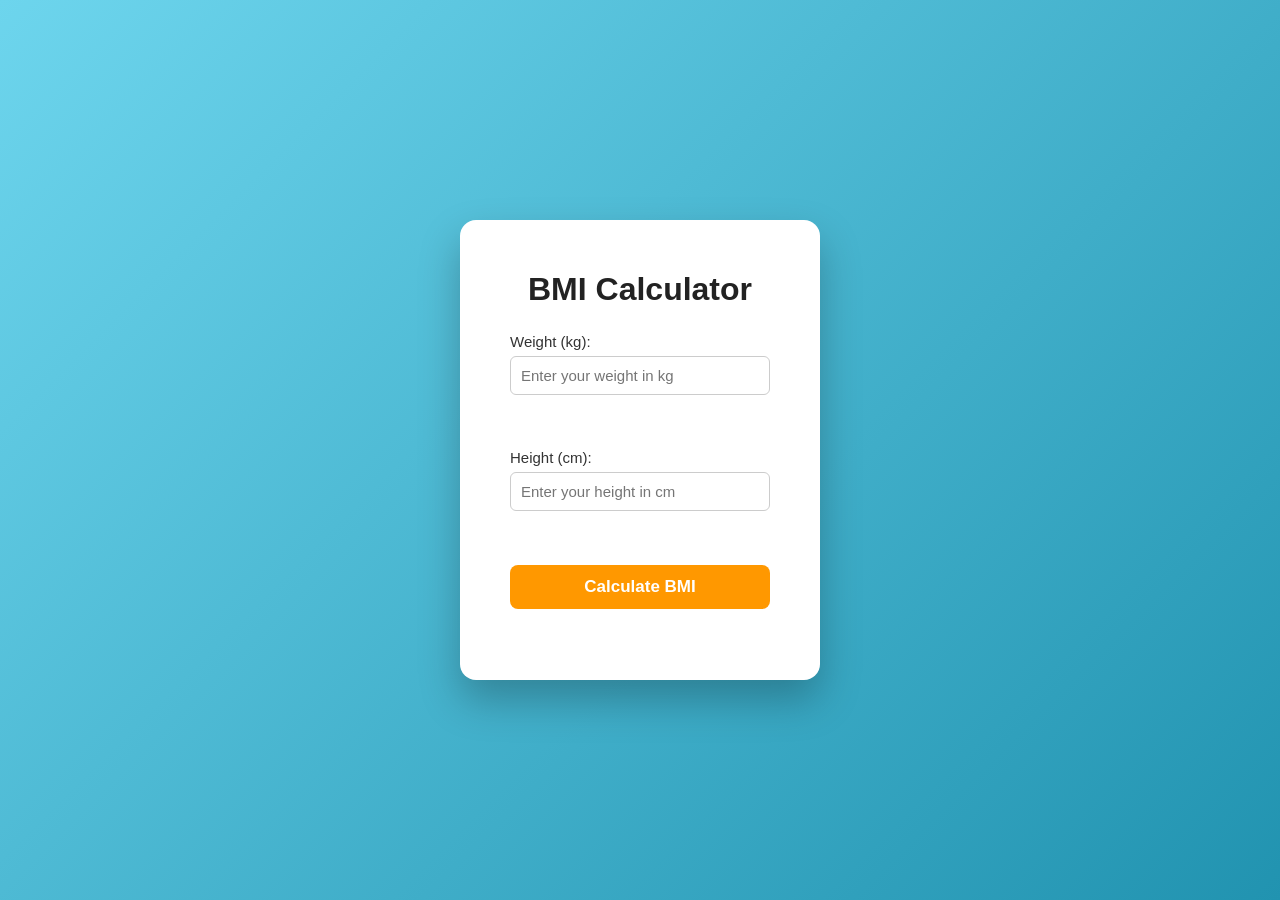
<file: 08_Project_BMI/index.html>
<!DOCTYPE html>
<html lang="en">
<head>
    <meta charset="UTF-8">
    <meta name="viewport" content="width=device-width, initial-scale=1.0">
    <title>BMI calculator</title>
    <link rel="stylesheet" href="style.css">
</head>
<body>
    <h1>BMI Calculator</h1>

    <label for="weight">Weight (kg):</label>
    <input type="number" id="weight" placeholder="Enter your weight in kg"><br><br>

    <label for="height">Height (cm):</label>
    <input type="number" id="height" placeholder="Enter your height in cm"><br><br>

    <button id="calculate">Calculate BMI</button>

    <h2 id="result"></h2>

    <script src="bmi.js"></script>
</body>
</html>
</file>
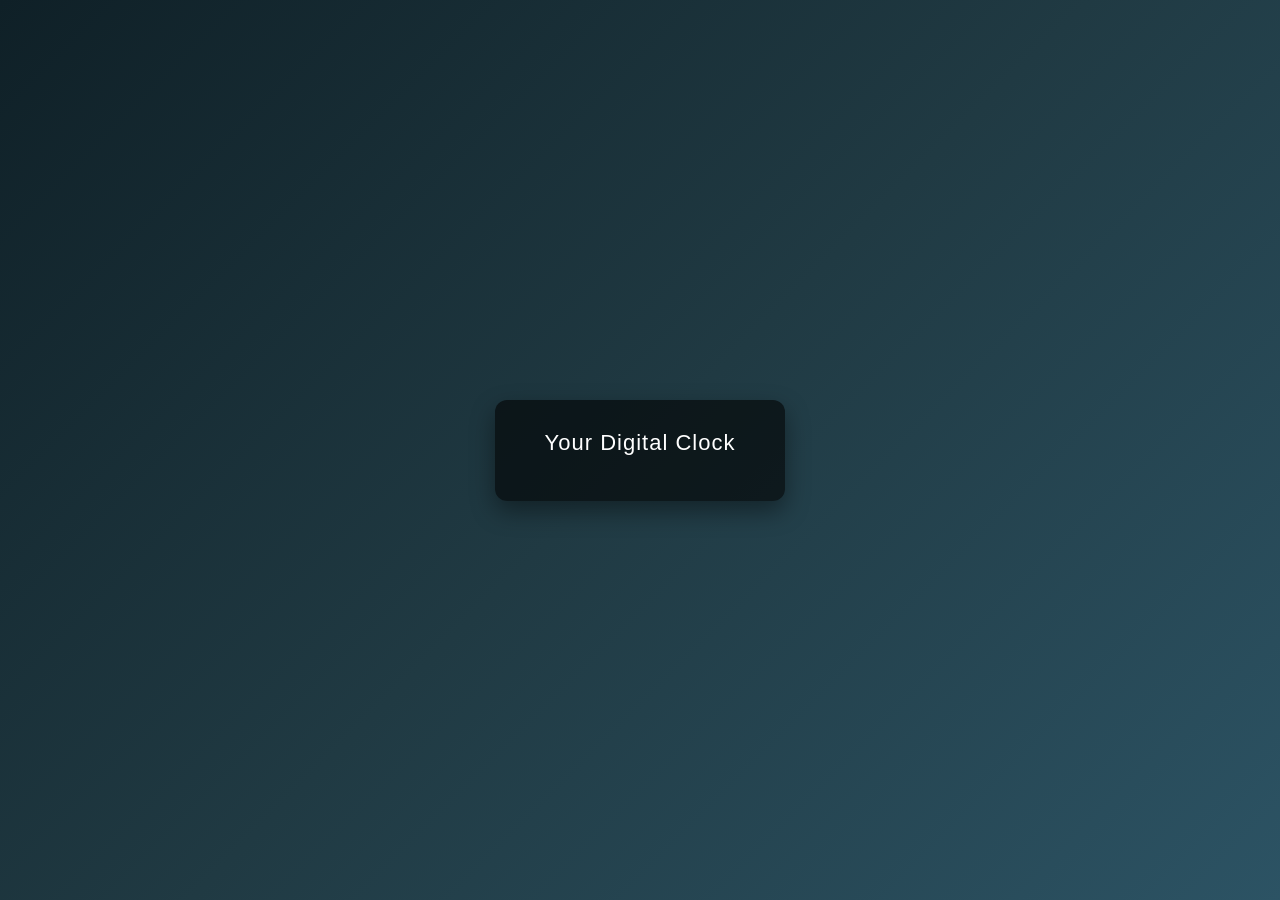
<file: 09_project_digitalclock/index.html>
<!DOCTYPE html>
<html lang="en">
<head>
    <meta charset="UTF-8">
    <meta name="viewport" content="width=device-width, initial-scale=1.0">
    <title>digital clock</title>
    <link rel="stylesheet" href="style.css">
</head>
<body>
    <div class="centre">
    <div id="banner"><span>Your Digital Clock</span></div>
    <div id="clock"></div>
    </div>

</body>
<script src="script.js"></script>
</html>
</file>
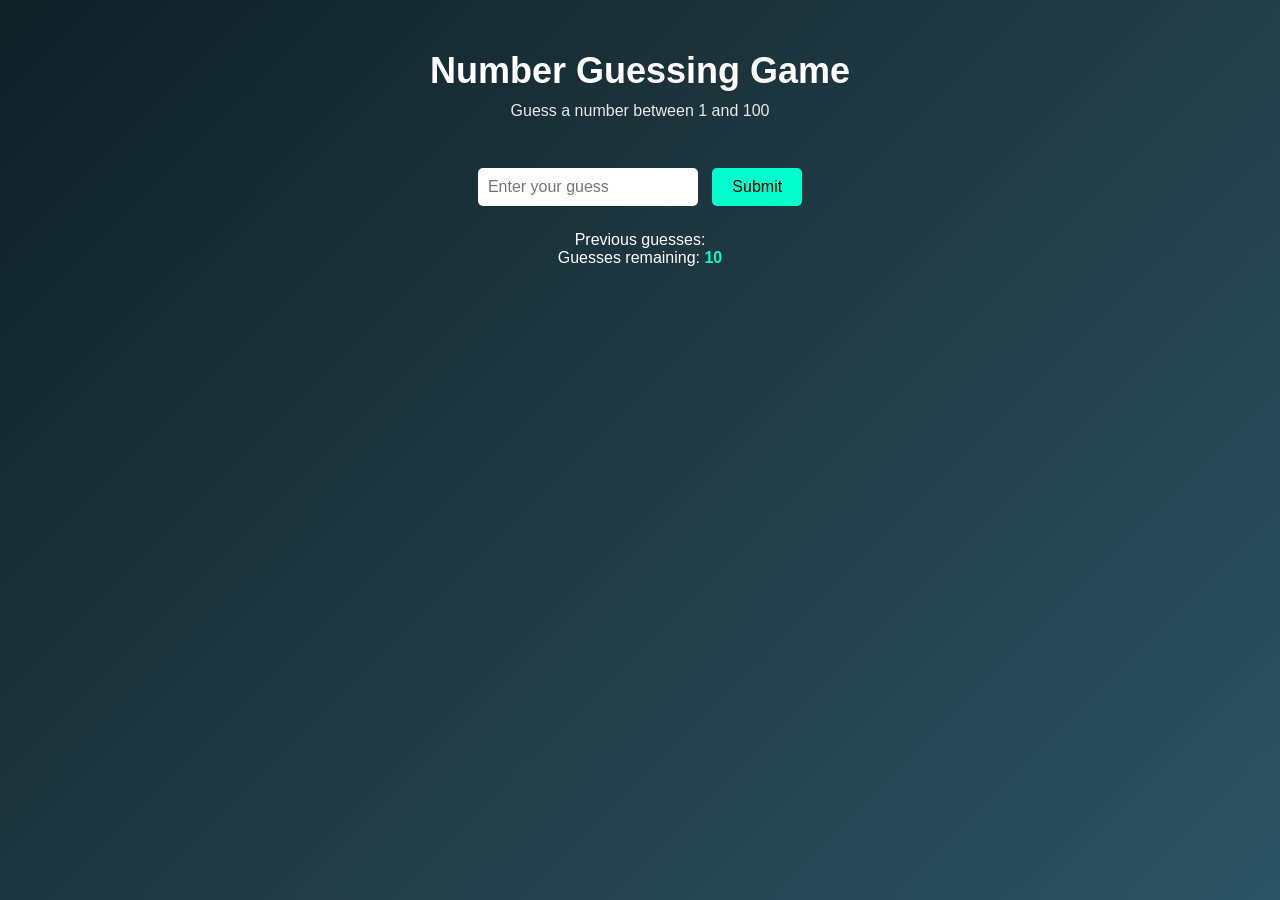
<file: 10_project_guessgame/index.html>
<!DOCTYPE html>
<html lang="en">
<head>
    <meta charset="UTF-8">
    <meta name="viewport" content="width=device-width, initial-scale=1.0">
    <title>Number guessing game</title>
    <link rel="stylesheet" href="style.css">
</head>
<body>
    <div id="wrapper">
        <h1>Number Guessing Game</h1>
        <p>Guess a number between 1 and 100</p>
    </br>
    </div>
    <form class="form">
        <input type="text" id="guess" placeholder="Enter your guess">
        <button type="submit" id="submit">Submit</button>
    </form>
    <div class="result">
        <p> Previous guesses: <span class="previous-guesses"></span></p>
        <p>Guesses remaining: <span class="guesses-remaining"></span></p>
    </div>
</body>
<script src="script.js"></script>   
</html>
</file>
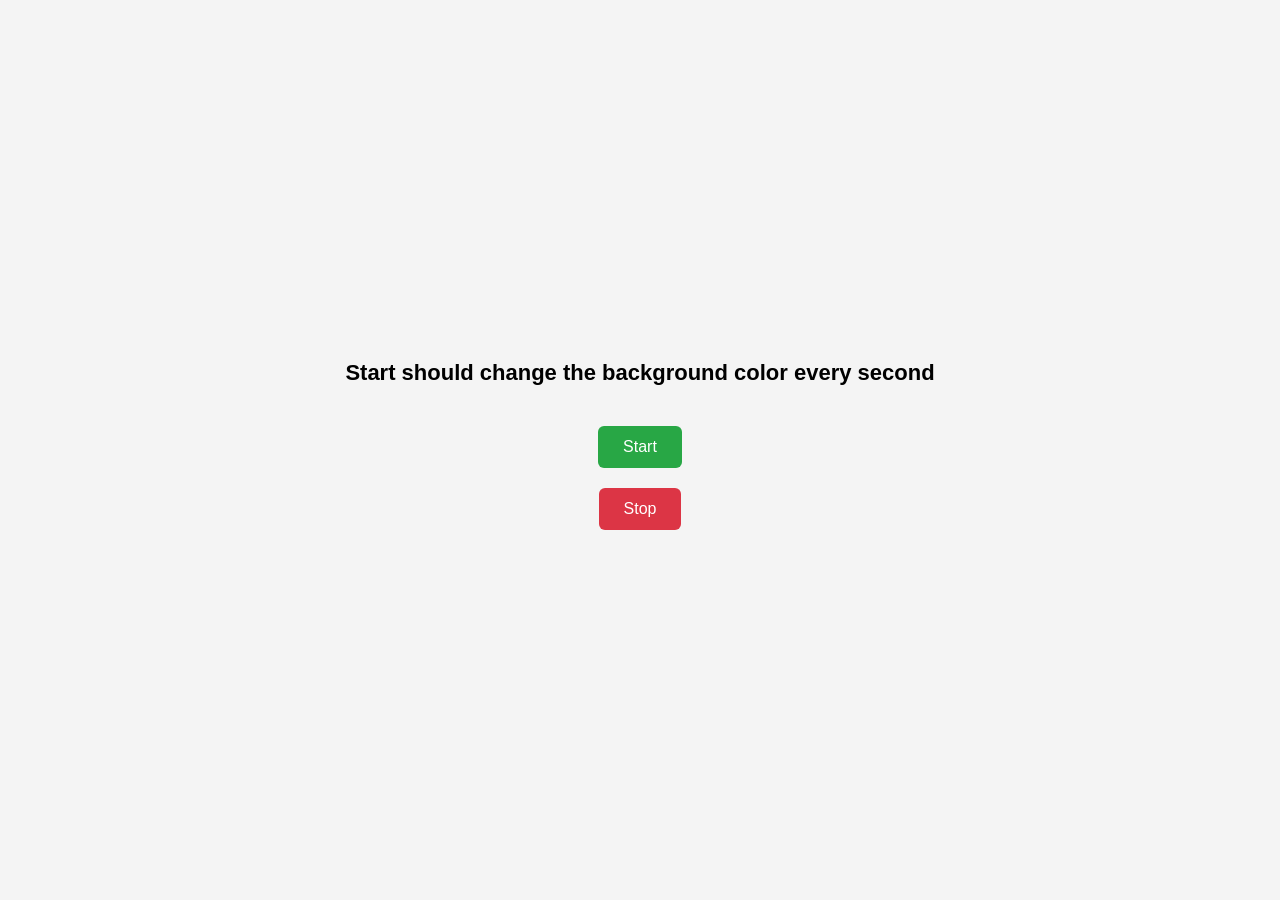
<file: 12_Project_unlimitedcolor/index.html>
<!DOCTYPE html>
<html lang="en">
<head>
    <meta charset="UTF-8">
    <meta name="viewport" content="width=device-width, initial-scale=1.0">
    <title>Document</title>
    <link rel="stylesheet" href="style.css">

</head>
<body>
    <h1>Start should change the background color every second</h1>
    <button id="start">Start</button>
       <button id="stop">Stop</button>
</body>
<script src="script.js"></script>
</html>
</file>
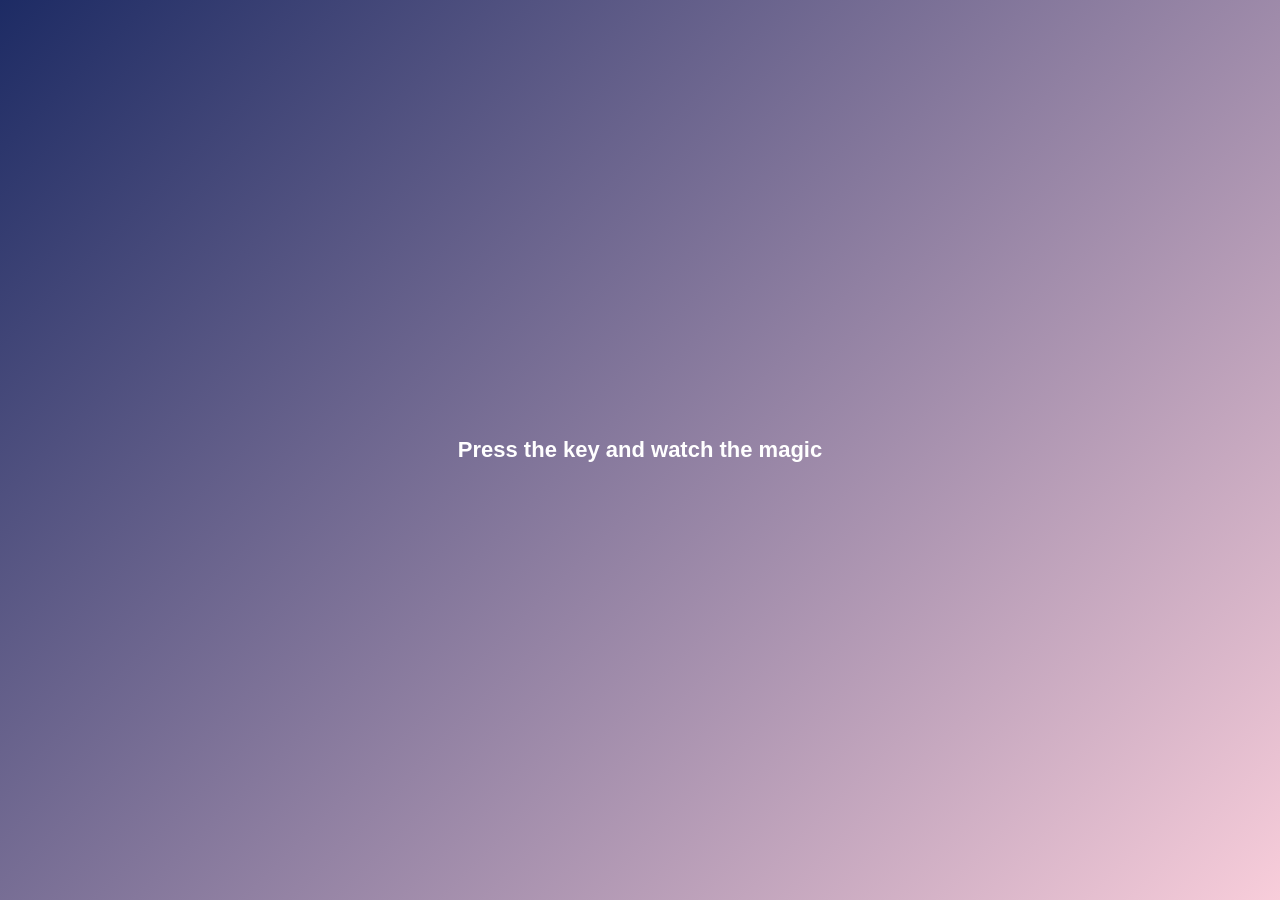
<file: 13_project_keyboard/index.html>
<!DOCTYPE html>
<html lang="en">
<head>
    <meta charset="UTF-8">
    <meta name="viewport" content="width=device-width, initial-scale=1.0">
    <title>Document</title>
    <link rel="stylesheet" href="style.css">

</head>
<body>
    <div class="project">
        <div id="insert">
            <div class="key">Press the key and watch the magic</div>
        </div>
    </div>

</body>
<script src="script.js"></script>
</html>
</file>
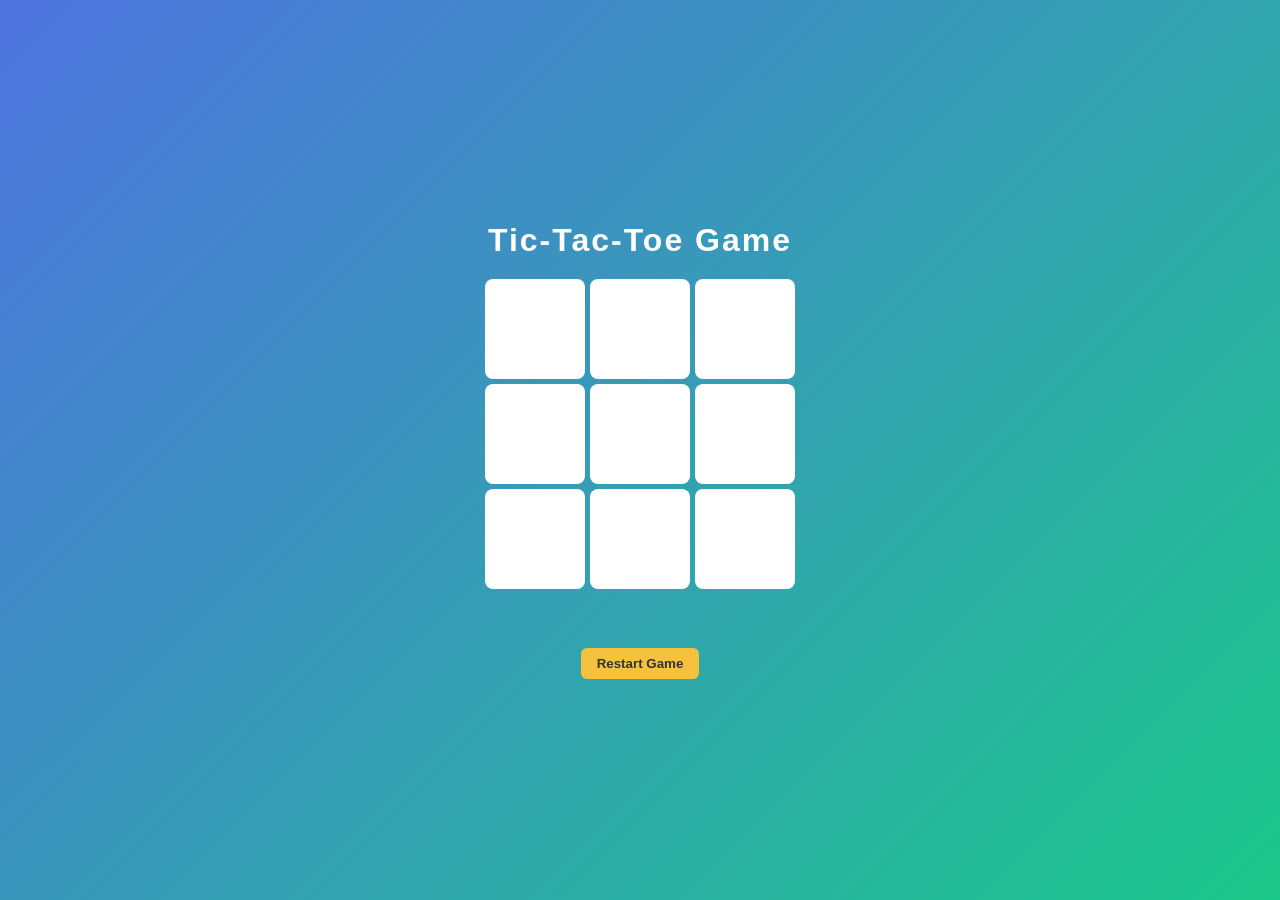
<file: Level1_project/index.html>
<!DOCTYPE html>
<html lang="en">
<head>
    <meta charset="UTF-8">
    <meta name="viewport" content="width=device-width, initial-scale=1.0">
    <title>Tic-Tac-Toe</title>
    <link rel="stylesheet" href="style.css">
</head>
<body>
        <h1>Tic-Tac-Toe Game</h1>
        <div class="game-board">    
            <div class="cell" id="cell-0"></div>
            <div class="cell" id="cell-1"></div>
            <div class="cell" id="cell-2"></div>
            <div class="cell" id="cell-3"></div>
            <div class="cell" id="cell-4"></div>
            <div class="cell" id="cell-5"></div>
            <div class="cell" id="cell-6"></div>
            <div class="cell" id="cell-7"></div>
            <div class="cell" id="cell-8"></div>
    </div>
    <div id="status"></div>
    <button id="restart">Restart Game</button>
   

</body>
 <script src="script.js"></script>
</html>
</file>
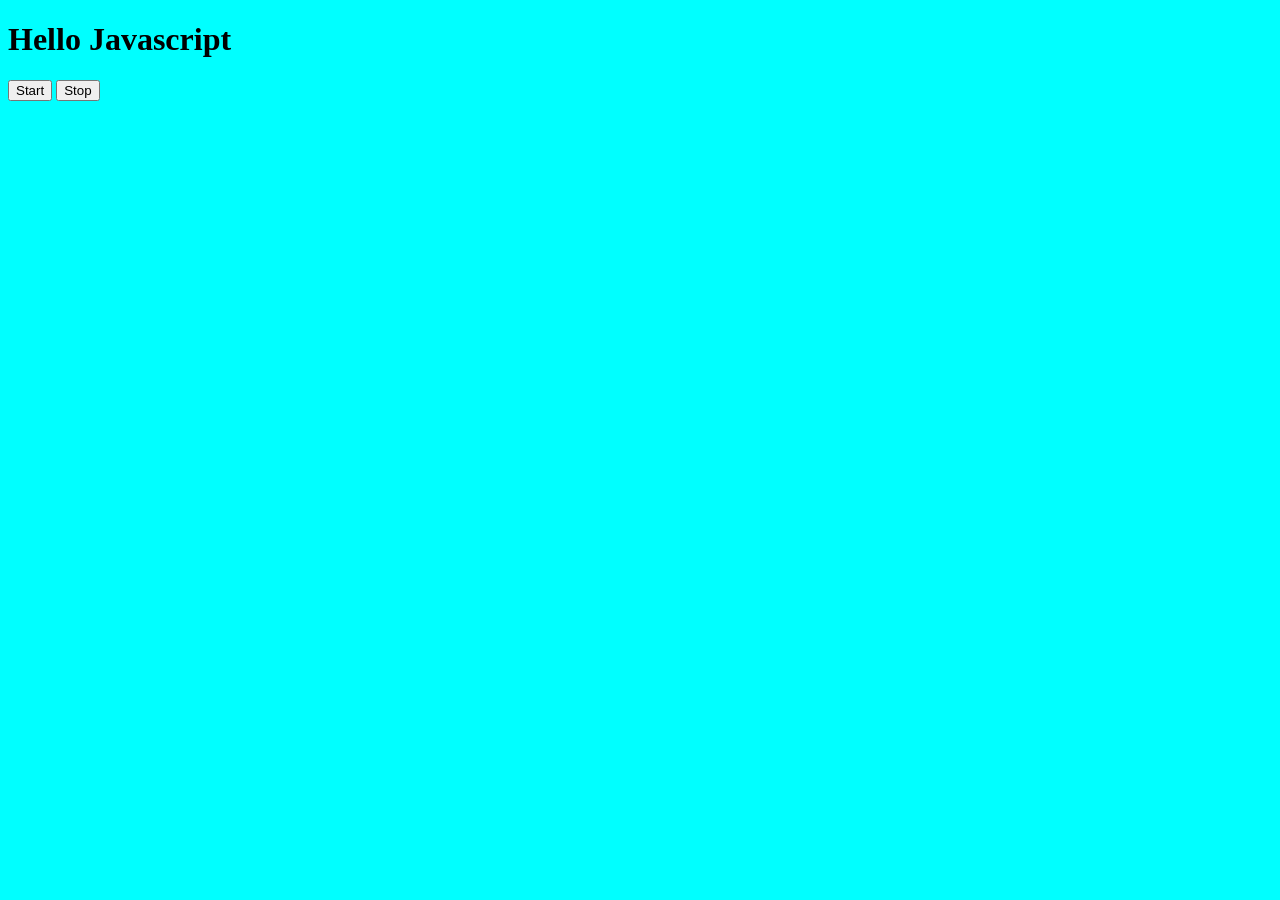
<file: 11_events/three.html>
<!DOCTYPE html>
<html lang="en">
<head>
    <meta charset="UTF-8">
    <meta name="viewport" content="width=device-width, initial-scale=1.0">
    <title>Document</title>
</head>
<body style="background-color:aqua">
    <h1>Hello Javascript</h1>
    <button id="start">Start</button>
    <button id="stop">Stop</button>
</body>
<script>
    const saydate=function(String){
        console.log(String,Date.now())
    }
 let intid;
    document.querySelector('#start').addEventListener("click",function(){
            intid=setInterval(saydate,1000,"Anshu")
        console.log("Interval started")
      setInterval(intid)
    })
    document.querySelector('#stop').addEventListener("click",function(){
clearInterval(intid);
        console.log("Interval stopped")
    })
</script>
</html>
</file>
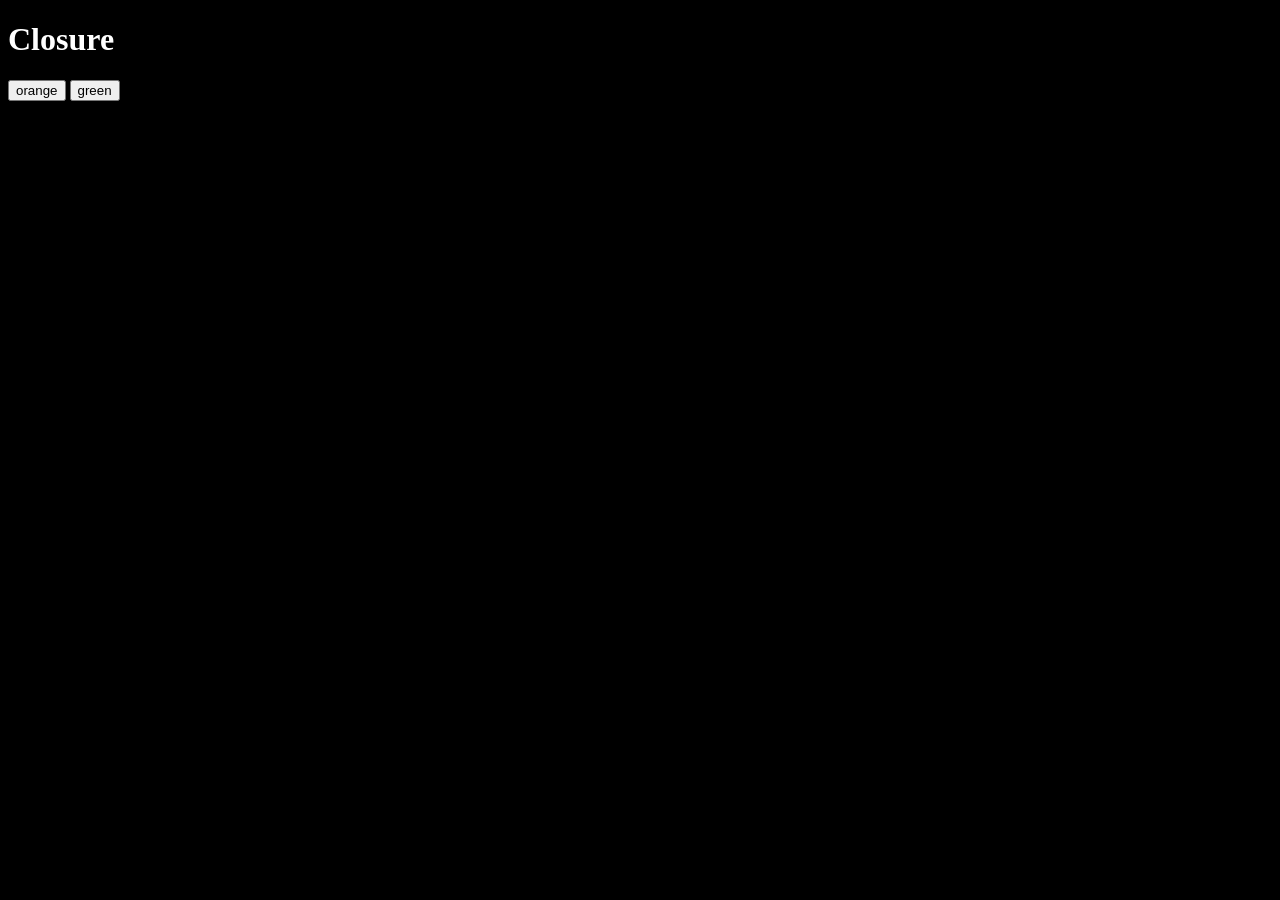
<file: 16_fun_with_js/closure.html>
<!DOCTYPE html>
<html lang="en">
<head>
    <meta charset="UTF-8">
    <meta name="viewport" content="width=device-width, initial-scale=1.0">
    <title>Document</title>
</head>
<body style="background-color: black; color: white;">
    <h1>Closure</h1>
    <button id="Orange">orange</button>
    <button id="Green">green</button>
    
</body>
<script>
//     function init() {
//   let name = "Mozilla"; 
//   function displayName() {
//     console.log(name); 
//      }
//   displayName();
// }
// init();

// function outer(){
//     let username='Anshu'
//     // console.log("outer",secret)
//     function inner(){
//         let secret="my123"
//         console.log("inner",username)
//     }
//     function inner2(){
//         console.log("inner2",username)
//         console.log("inner2",secret) // error
//     }

//     inner()
//     inner2()
// }
// outer()
// console.log("Too outer",username)


// function makeFunc() {
//   const name = "Mozilla";
//   function displayName() {
//     console.log(name);
//   }
//   return displayName;
// }

// const myFunc = makeFunc();
// myFunc();


</script>

<script>
// document.getElementById("Orange").addEventListener("click", function(){
//     document.body.style.background="orange"
// })
// document.getElementById("Green").addEventListener("click", function(){
//     document.body.style.background="green"
// })

function clickHandler(color){
//   document.body.style.background=color

return function(){
    document.body.style.background=color
}
}

document.getElementById("Orange").addEventListener("click", clickHandler("orange"))
document.getElementById("Green").addEventListener("click", clickHandler("green"))
</script>
</html>
</file>
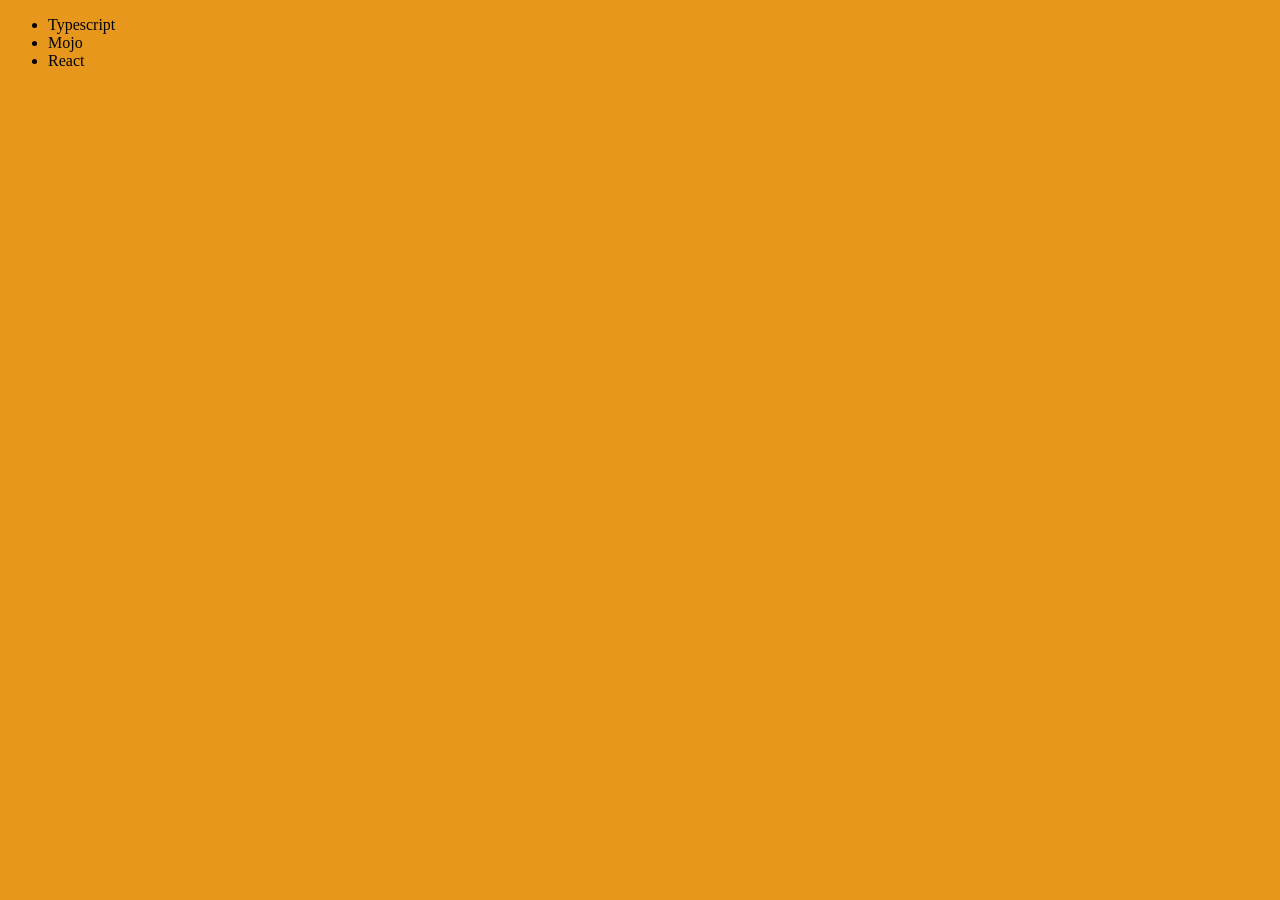
<file: 6_dom/four.html>
<!DOCTYPE html>
<html lang="en">
<head>
    <meta charset="UTF-8">
    <meta name="viewport" content="width=device-width, initial-scale=1.0">
    <title>Chai aur code</title>
</head>
<body style="background-color: rgb(232, 151, 29);">
    <ul class="language">
        <li>Javascript</li>
    </ul>
</body>
<script>
    function addLanguage(langName){
    const li= document.createElement('li');
    li.innerHTML= `${langName}`
    document.querySelector('.language').appendChild(li)
}
addLanguage("python")
addLanguage("React")

function addOptilangauage(langName)
{
    const li= document.createElement('li');
    li.appendChild(document.createTextNode(langName))
    document.querySelector('.language').appendChild(li)

}
addOptilangauage("Python")

//edit
const secondLang = document.querySelector("Li:nth-child(2)")
 const newli=document.createElement('li');
 newli.textContent="Mojo"
 secondLang.replaceWith(newli)

 //edit
 const firstLang=document.querySelector("li:nth-child(1)")
 firstLang.outerHTML='<li>Typescript</li'

 //remove

 const lastLang=document.querySelector('li:last-child')
 lastLang.remove()
</script>
</html>
</file>
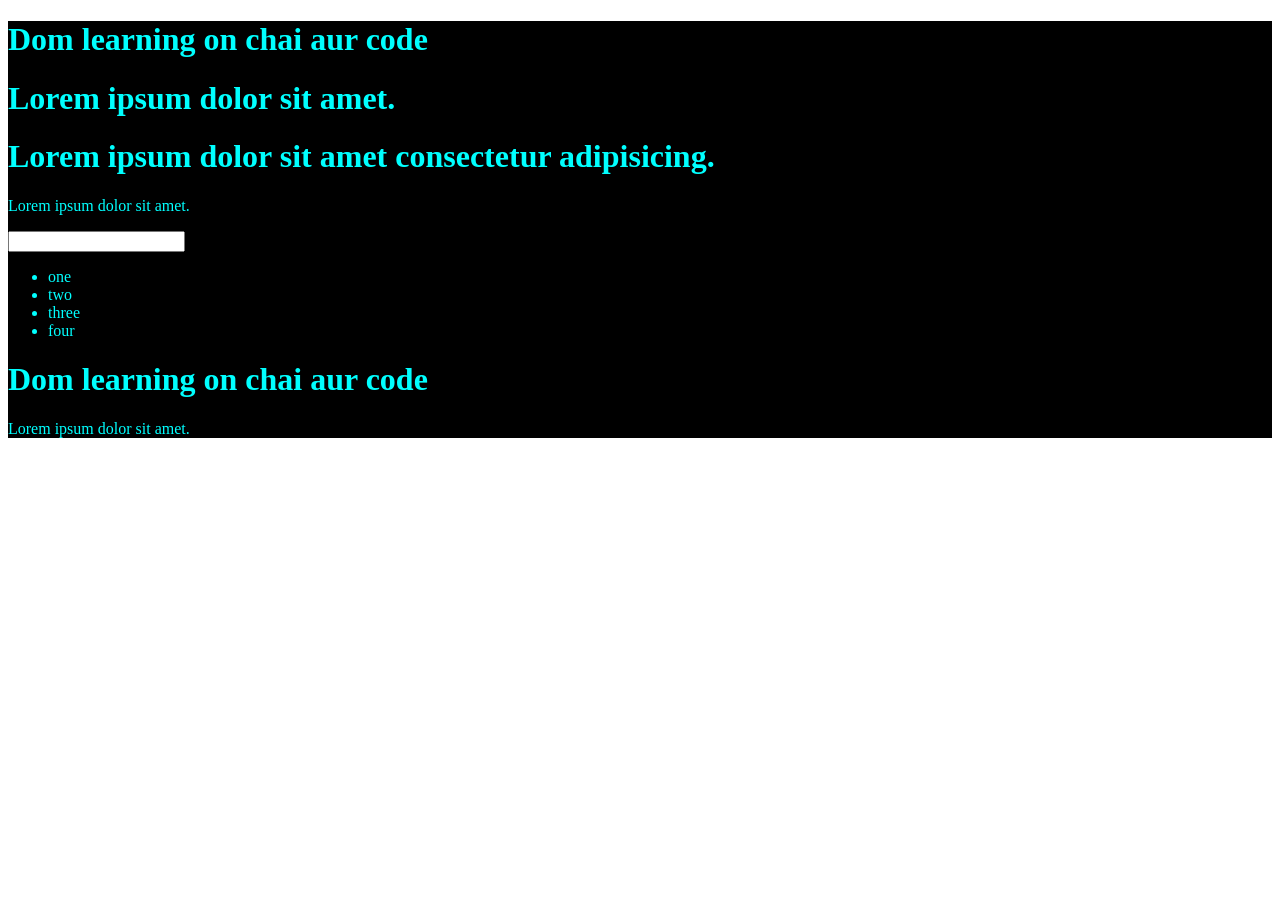
<file: 6_dom/one.html>
<!DOCTYPE html>
<html lang="en">
<head>
    <meta charset="UTF-8">
    <meta name="viewport" content="width=device-width, initial-scale=1.0">
    <title>DOM learning</title>
    <style>
        .bg-black{
            background-color: black;
            color: aqua ;
            color: aqua;
        }
    </style>
</head>
<body>
    <div class="bg-black">
        <h1 id="title" class="heading">Dom learning on chai aur code<span style="display :none;">test text</span></h1>
        <h1>Lorem ipsum dolor sit amet.</h1>
        <h1>Lorem ipsum dolor sit amet consectetur adipisicing.</h1>
        <p>Lorem ipsum dolor sit amet.</p>
        <input type="password" name="" id="">
        <ul>
            <li class="listitem">one</li>
            <li class="listitem">two</li>
            <li class="listitem">three</li>
            <li class="listitem">four</li>
        </ul>
        <h1 class="heading">Dom learning on chai aur code</h1>
        <p>Lorem ipsum dolor sit amet.</p>
    </div>
</body>
</html>
</file>
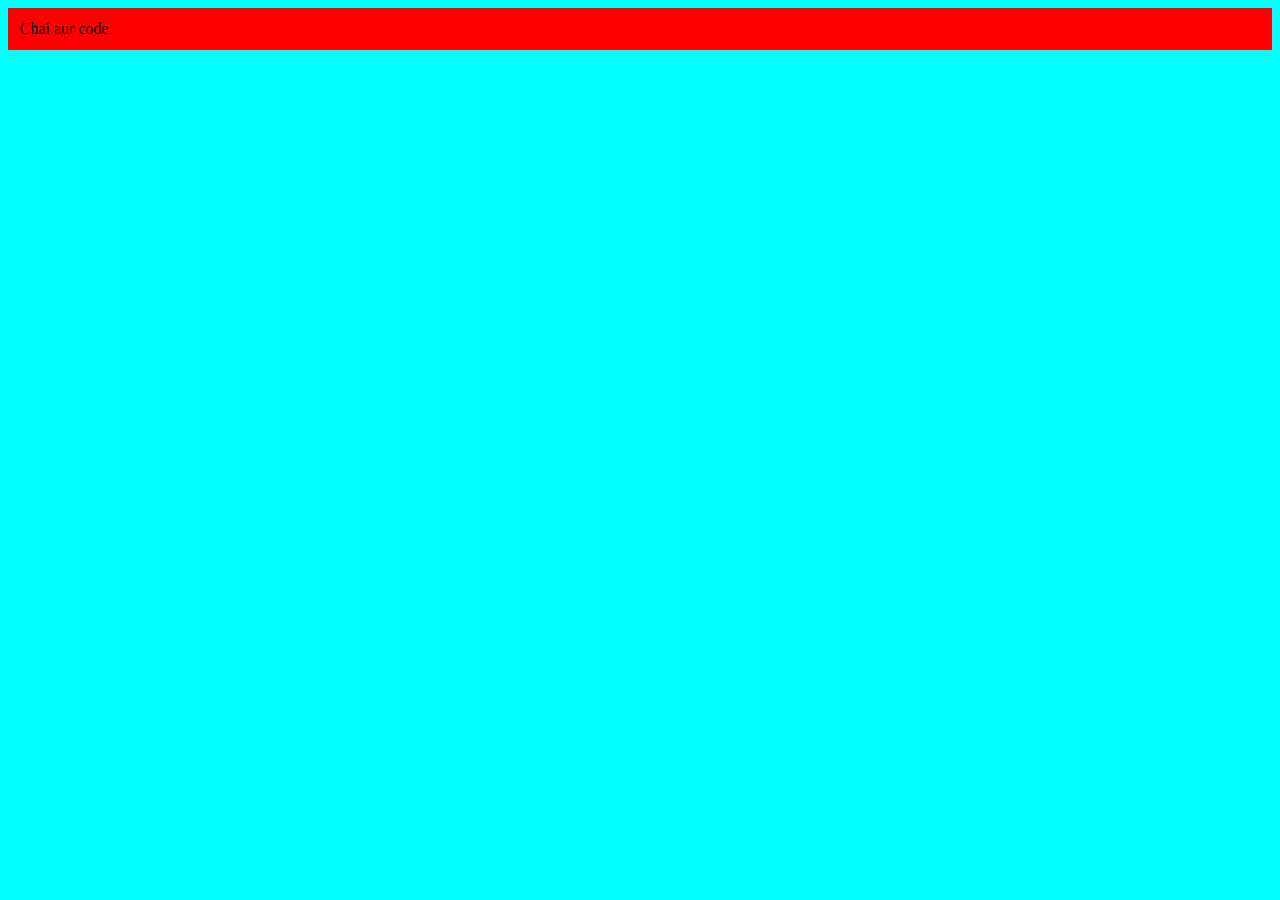
<file: 6_dom/three.html>
<!DOCTYPE html>
<html lang="en">
<head>
    <meta charset="UTF-8">
    <meta name="viewport" content="width=device-width, initial-scale=1.0">
    <title>Chai aur code</title>
</head>
<body style="background-color: aqua;">
    
</body>
<script>
   const div= document.createElement('div');
console.log(div);
div.className="main"
div.id=Math.round(Math.random()*10+1);
div.setAttribute("title","generated title")
div.style.background="red"
div.style.padding="12px"
// div.innerText="CHai aur code"
const add=document.createTextNode("Chai aur code")
div.appendChild(add);
document.body.appendChild(div);
</script>
</html>
</file>
<file: 08_Project_BMI/style.css>
* {
    margin: 0;
    padding: 0;
    box-sizing: border-box;
    font-family: Arial, Helvetica, sans-serif;
}

body {
    min-height: 100vh;
    background: linear-gradient(135deg, #6dd5ed, #2193b0);
    display: flex;
    flex-direction: column;
    justify-content: center;
    align-items: center;
    position: relative;
}

body::before {
    content: "";
    position: absolute;
    width: 360px;
    height: 460px;
    background: #ffffff;
    border-radius: 16px;
    box-shadow: 0 20px 40px rgba(0, 0, 0, 0.25);
    z-index: -1;
}

h1 {
    margin-bottom: 25px;
    color: #222;
    text-align: center;
}

label {
    display: block;
    width: 260px;
    font-size: 15px;
    margin-bottom: 6px;
    color: #333;
}

input {
    width: 260px;
    padding: 10px;
    margin-bottom: 18px;
    border-radius: 6px;
    border: 1px solid #ccc;
    font-size: 15px;
}

button {
    width: 260px;
    padding: 12px;
    border: none;
    border-radius: 8px;
    background-color: #ff9800;
    color: white;
    font-size: 17px;
    font-weight: bold;
    cursor: pointer;
}

button:hover {
    background-color: #e68900;
}

#result {
    margin-top: 20px;
    font-size: 22px;
    font-weight: bold;
    color: #222;
    text-align: center;
}
</file>
<file: 09_project_digitalclock/style.css>
* {
    margin: 0;
    padding: 0;
    box-sizing: border-box;
}

body {
    height: 100vh;
    display: flex;
    justify-content: center;
    align-items: center;
    background: linear-gradient(135deg, #0f2027, #203a43, #2c5364);
    font-family: 'Segoe UI', Tahoma, Geneva, Verdana, sans-serif;
}

.centre {
    text-align: center;
    background-color: rgba(0, 0, 0, 0.6);
    padding: 30px 50px;
    border-radius: 12px;
    box-shadow: 0 10px 25px rgba(0, 0, 0, 0.4);
}

#banner {
    color: #ffffff;
    font-size: 22px;
    margin-bottom: 15px;
    letter-spacing: 1px;
}

#clock {
    color: #00ffcc;
    font-size: 48px;
    font-weight: bold;
    letter-spacing: 3px;
}
</file>
<file: 10_project_guessgame/style.css>
* {
    margin: 0;
    padding: 0;
    box-sizing: border-box;
}

body {
    min-height: 100vh;
    background: linear-gradient(135deg, #0f2027, #203a43, #2c5364);
    font-family: Arial, Helvetica, sans-serif;
    display: flex;
    flex-direction: column;
    align-items: center;
    color: #ffffff;
}

#wrapper {
    text-align: center;
    margin-top: 50px;
}

#wrapper h1 {
    font-size: 36px;
    margin-bottom: 10px;
}

#wrapper p {
    font-size: 16px;
    opacity: 0.9;
}

.form {
    margin-top: 30px;
}

#guess {
    padding: 10px;
    width: 220px;
    font-size: 16px;
    border: none;
    border-radius: 5px;
    outline: none;
}

button {
    padding: 10px 20px;
    margin-left: 10px;
    font-size: 16px;
    border: none;
    border-radius: 5px;
    background-color: #00ffcc;
    color: #000000;
    cursor: pointer;
    transition: background-color 0.3s ease;
}

button:hover {
    background-color: #00cca3;
}

.result {
    margin-top: 25px;
    text-align: center;
    font-size: 16px;
}

.previous-guesses,
.guesses-remaining {
    font-weight: bold;
    color: #00ffcc;
}
</file>
<file: 12_Project_unlimitedcolor/style.css>
/* Reset default spacing */
* {
    margin: 0;
    padding: 0;
    box-sizing: border-box;
}

/* Center everything */
body {
    height: 100vh;
    display: flex;
    flex-direction: column;
    justify-content: center;
    align-items: center;
    font-family: Arial, Helvetica, sans-serif;
    background-color: #f4f4f4;
    transition: background-color 0.5s ease; /* smooth color change */
}

/* Heading style */
h1 {
    margin-bottom: 30px;
    text-align: center;
    font-size: 22px;
}

/* Button container spacing */
button {
    padding: 12px 25px;
    margin: 10px;
    font-size: 16px;
    border: none;
    border-radius: 6px;
    cursor: pointer;
    transition: 0.3s ease;
}

/* Start button */
#start {
    background-color: #28a745;
    color: white;
}

#start:hover {
    background-color: #218838;
}

/* Stop button */
#stop {
    background-color: #dc3545;
    color: white;
}

#stop:hover {
    background-color: #c82333;
}
</file>
<file: 13_project_keyboard/style.css>
/* Reset */
* {
    margin: 0;
    padding: 0;
    box-sizing: border-box;
}

/* Full screen center */
body {
    height: 100vh;
    display: flex;
    justify-content: center;
    align-items: center;
    font-family: Arial, Helvetica, sans-serif;
    background: linear-gradient(135deg, #1d2b64, #f8cdda);
}

/* Container */
.project {
    text-align: center;
}

/* Initial message */
.key {
    font-size: 22px;
    font-weight: bold;
    color: white;
}

/* Dynamic table wrapper */
.color {
    margin-top: 20px;
    background: white;
    padding: 20px 30px;
    border-radius: 12px;
    box-shadow: 0 10px 25px rgba(0, 0, 0, 0.25);
}

/* Table styling */
table {
    border-collapse: collapse;
    width: 100%;
    min-width: 300px;
}

/* Header cells */
th {
    background-color: #4a00e0;
    color: white;
    padding: 12px;
    font-size: 16px;
}

/* Data cells */
td {
    padding: 12px;
    text-align: center;
    font-size: 16px;
    border-top: 1px solid #ddd;
}

/* Row hover effect */
tr:hover td {
    background-color: #f2f2f2;
    transition: 0.3s ease;
}
</file>
<file: Level1_project/style.css>
/* Reset default spacing */
* {
    margin: 0;
    padding: 0;
    box-sizing: border-box;
}

/* Body styling */
body {
    font-family: Arial, Helvetica, sans-serif;
    background: linear-gradient(135deg, #4e73df, #1cc88a);
    display: flex;
    flex-direction: column;
    align-items: center;
    justify-content: center;
    height: 100vh;
}

/* Heading */
h1 {
    margin-bottom: 20px;
    color: white;
    letter-spacing: 2px;
}

/* Game board */
.game-board {
    display: grid;
    grid-template-columns: repeat(3, 100px);
    grid-template-rows: repeat(3, 100px);
    gap: 5px;
}

/* Each cell */
.cell {
    background-color: white;
    border-radius: 8px;
    font-size: 40px;
    font-weight: bold;
    color: #333;
    display: flex;
    align-items: center;
    justify-content: center;
    cursor: pointer;
    transition: 0.2s ease;
}

/* Hover effect */
.cell:hover {
    background-color: #f8f9fc;
    transform: scale(1.05);
}

/* Status text */
#status {
    margin-top: 20px;
    font-size: 20px;
    font-weight: bold;
    color: white;
    min-height: 24px;
}

/* Restart button */
#restart {
    margin-top: 15px;
    padding: 8px 16px;
    border: none;
    border-radius: 6px;
    background-color: #f6c23e;
    color: #333;
    font-weight: bold;
    cursor: pointer;
    transition: 0.2s ease;
}

#restart:hover {
    background-color: #e0a800;
    transform: scale(1.05);
}
</file>
